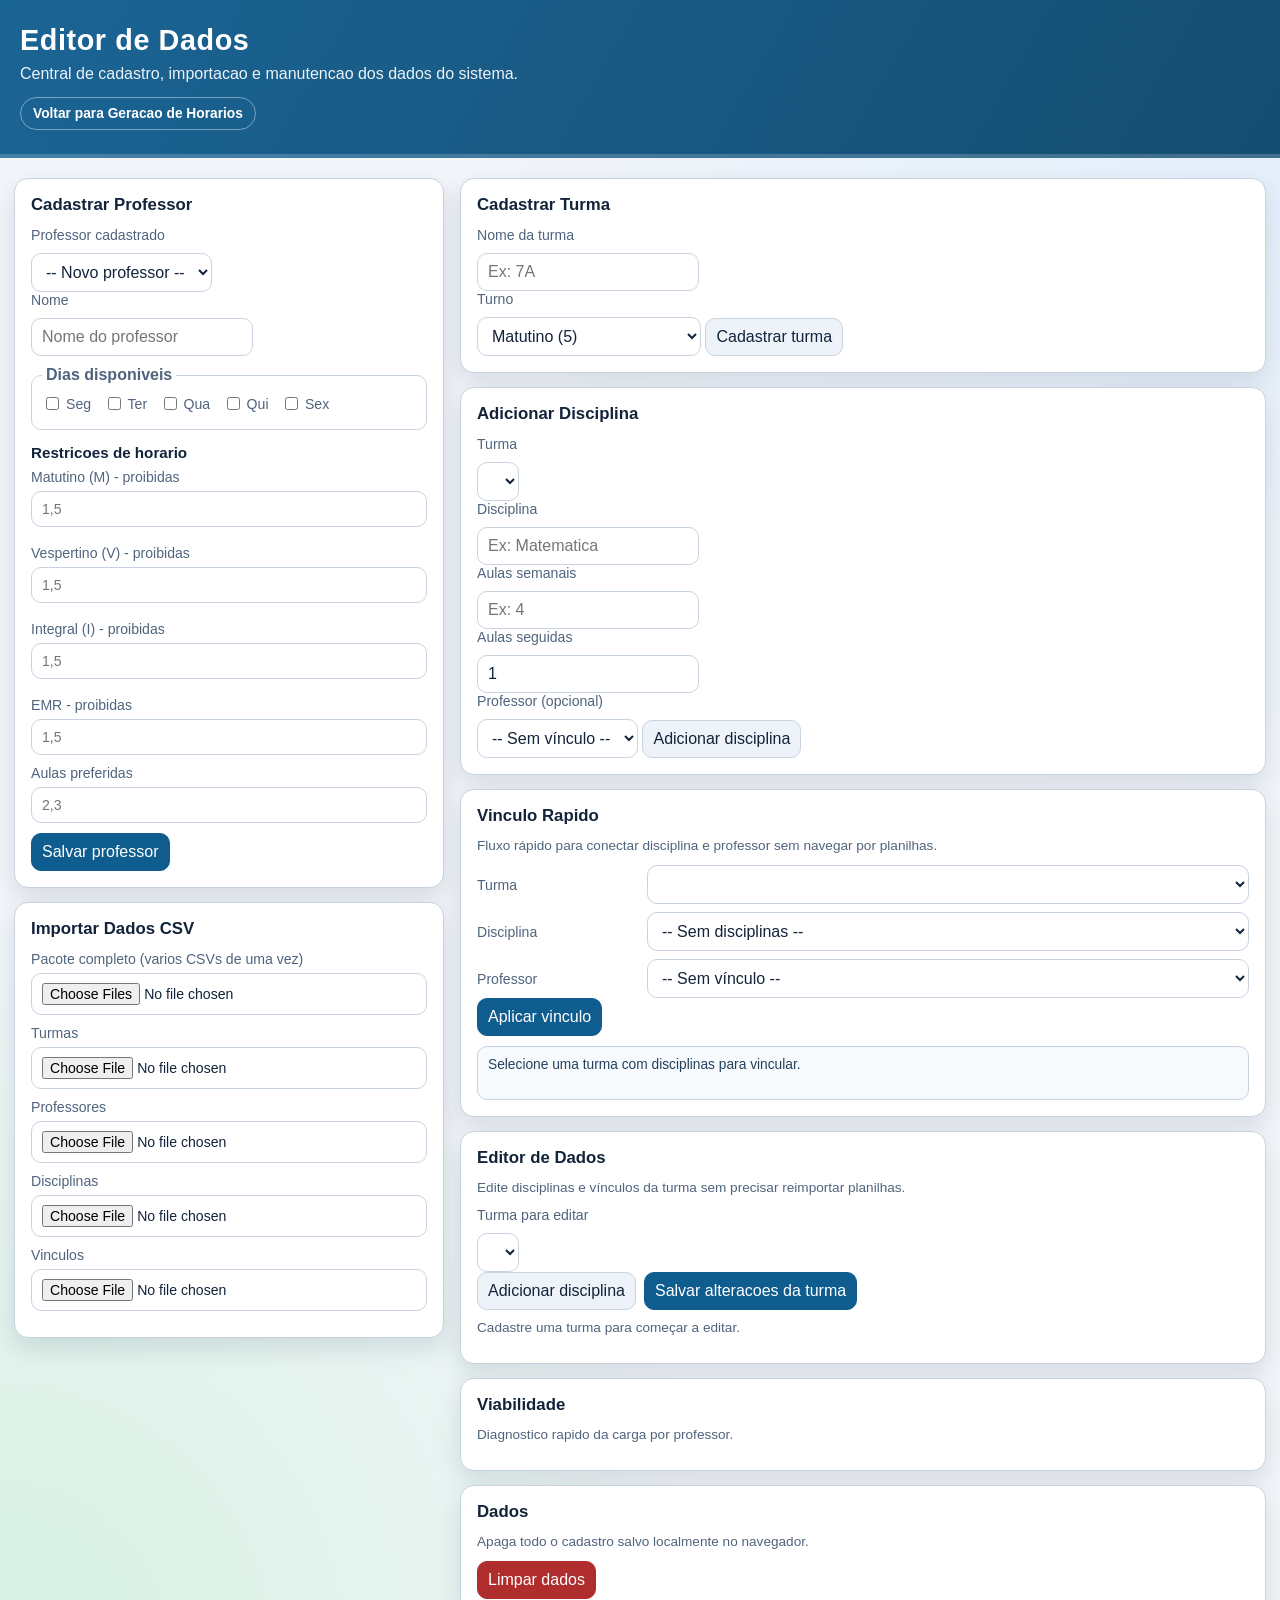
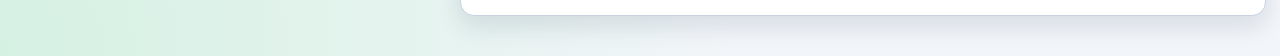
<file: editor.html>
<!DOCTYPE html>
<html lang="pt-BR">

<head>
  <meta charset="UTF-8">
  <meta name="viewport" content="width=device-width, initial-scale=1.0">
  <title>Editor de Dados - Horario Escolar</title>
  <link rel="stylesheet" href="style.css">
</head>

<body>
  <header class="topo">
    <div class="topo-conteudo">
      <h1>Editor de Dados</h1>
      <p>Central de cadastro, importacao e manutencao dos dados do sistema.</p>
      <div class="topo-links">
        <a class="topo-link" href="index.html">Voltar para Geracao de Horarios</a>
      </div>
    </div>
  </header>

  <main class="layout layout-editor">
    <aside class="coluna-config">
      <section class="card">
        <h2>Cadastrar Professor</h2>

        <label for="prof-editar">Professor cadastrado</label>
        <select id="prof-editar" onchange="carregarProfessorParaEdicao()">
          <option value="">-- Novo professor --</option>
        </select>

        <label for="prof-nome">Nome</label>
        <input id="prof-nome" placeholder="Nome do professor">

        <fieldset>
          <legend>Dias disponiveis</legend>
          <label><input type="checkbox" name="prof-dias" value="Seg">Seg</label>
          <label><input type="checkbox" name="prof-dias" value="Ter">Ter</label>
          <label><input type="checkbox" name="prof-dias" value="Qua">Qua</label>
          <label><input type="checkbox" name="prof-dias" value="Qui">Qui</label>
          <label><input type="checkbox" name="prof-dias" value="Sex">Sex</label>
        </fieldset>

        <h3>Restricoes de horario</h3>
        <div class="grid-turnos">
          <label>
            Matutino (M) - proibidas
            <input id="prof-proibidas-m" placeholder="1,5">
          </label>
          <label>
            Vespertino (V) - proibidas
            <input id="prof-proibidas-v" placeholder="1,5">
          </label>
          <label>
            Integral (I) - proibidas
            <input id="prof-proibidas-i" placeholder="1,5">
          </label>
          <label>
            EMR - proibidas
            <input id="prof-proibidas-emr" placeholder="1,5">
          </label>
        </div>

        <label>
          Aulas preferidas
          <input id="prof-aulas-preferidas" placeholder="2,3">
        </label>

        <button class="btn-principal" onclick="salvarProfessor()">Salvar professor</button>
      </section>

      <section class="card">
        <h2>Importar Dados CSV</h2>

        <label>
          Pacote completo (varios CSVs de uma vez)
          <input type="file" accept=".csv" multiple onchange="importarPacoteCSV(this)">
        </label>

        <label>
          Turmas
          <input type="file" accept=".csv" onchange="importarCSV('turmas', this)">
        </label>

        <label>
          Professores
          <input type="file" accept=".csv" onchange="importarCSV('professores', this)">
        </label>

        <label>
          Disciplinas
          <input type="file" accept=".csv" onchange="importarCSV('disciplinas', this)">
        </label>

        <label>
          Vinculos
          <input type="file" accept=".csv" onchange="importarCSV('vinculos', this)">
        </label>
      </section>
    </aside>

    <section class="coluna-acoes">
      <section class="card">
        <h2>Cadastrar Turma</h2>
        <label for="turma-nome">Nome da turma</label>
        <input id="turma-nome" placeholder="Ex: 7A">

        <label for="turma-turno">Turno</label>
        <select id="turma-turno">
          <option value="M">Matutino (5)</option>
          <option value="V">Vespertino (5)</option>
          <option value="I">Integral (8)</option>
          <option value="EMR">Ensino Medio Regular (6)</option>
        </select>

        <button onclick="cadastrarTurma()">Cadastrar turma</button>
      </section>

      <section class="card">
        <h2>Adicionar Disciplina</h2>
        <label for="disc-turma">Turma</label>
        <select id="disc-turma"></select>

        <label for="disc-nome">Disciplina</label>
        <input id="disc-nome" placeholder="Ex: Matematica">

        <label for="disc-aulas">Aulas semanais</label>
        <input id="disc-aulas" type="number" min="1" placeholder="Ex: 4">

        <label for="disc-agrupamento">Aulas seguidas</label>
        <input id="disc-agrupamento" type="number" value="1" min="1" placeholder="1">

        <label for="disc-professor">Professor (opcional)</label>
        <select id="disc-professor"></select>

        <button onclick="adicionarDisciplina()">Adicionar disciplina</button>
      </section>

      <section class="card">
        <h2>Vinculo Rapido</h2>
        <p class="nota-curta">Fluxo rápido para conectar disciplina e professor sem navegar por planilhas.</p>

        <div class="vinculo-grid">
          <label for="vinculo-turma">Turma</label>
          <select id="vinculo-turma" onchange="atualizarVinculoRapidoDisciplinas()"></select>

          <label for="vinculo-disciplina">Disciplina</label>
          <select id="vinculo-disciplina" onchange="atualizarStatusVinculoRapido()"></select>

          <label for="vinculo-professor">Professor</label>
          <select id="vinculo-professor"></select>
        </div>

        <div class="editor-toolbar">
          <button type="button" class="btn-principal" onclick="aplicarVinculoRapido()">Aplicar vinculo</button>
        </div>

        <div id="vinculo-estado" class="painel-feedback">Vinculo atual: sem professor.</div>
      </section>

      <section class="card">
        <h2>Editor de Dados</h2>
        <p class="nota-curta">Edite disciplinas e vínculos da turma sem precisar reimportar planilhas.</p>

        <label for="editor-turma">Turma para editar</label>
        <select id="editor-turma" onchange="carregarEditorTurma()"></select>

        <div class="editor-toolbar">
          <button type="button" onclick="adicionarLinhaEditorDisciplina()">Adicionar disciplina</button>
          <button type="button" class="btn-principal" onclick="salvarEditorTurma()">Salvar alteracoes da turma</button>
        </div>

        <div id="editor-disciplinas"></div>
      </section>

      <section class="card">
        <h2>Viabilidade</h2>
        <p class="nota-curta">Diagnostico rapido da carga por professor.</p>
        <div id="medidor"></div>
      </section>

      <section class="card">
        <h2>Dados</h2>
        <p class="nota-curta">Apaga todo o cadastro salvo localmente no navegador.</p>
        <button onclick="limparDados()" class="perigo">Limpar dados</button>
      </section>
    </section>
  </main>

  <script src="script.js"></script>
</body>

</html>
</file>
<file: style.css>
:root {
  --bg: #f2f5f9;
  --bg-strong: #dde6f2;
  --card: #ffffff;
  --text: #12233a;
  --muted: #50647d;
  --line: #c8d3e0;
  --primary: #0f5d8f;
  --primary-strong: #0a4569;
  --danger: #af2d2d;
  --shadow: 0 10px 24px rgba(16, 44, 73, 0.12);
}

* {
  box-sizing: border-box;
}

body {
  margin: 0;
  font-family: "Sora", "Avenir Next", "Segoe UI", sans-serif;
  background:
    radial-gradient(circle at top right, #e0eefb 0, transparent 40%),
    radial-gradient(circle at bottom left, #d5f1e2 0, transparent 35%),
    var(--bg);
  color: var(--text);
}

.topo {
  background:
    linear-gradient(120deg, rgba(15, 93, 143, 0.95), rgba(10, 69, 105, 0.95));
  color: #fff;
  border-bottom: 4px solid rgba(255, 255, 255, 0.18);
}

.topo-conteudo {
  max-width: 1400px;
  margin: 0 auto;
  padding: 24px 20px;
}

.topo h1 {
  margin: 0;
  font-size: 1.8rem;
  letter-spacing: 0.02em;
}

.topo p {
  margin: 8px 0 0;
  color: rgba(255, 255, 255, 0.92);
}

.topo-links {
  margin-top: 14px;
  display: flex;
  flex-wrap: wrap;
  gap: 8px;
}

.topo-link {
  display: inline-flex;
  align-items: center;
  gap: 6px;
  padding: 8px 12px;
  border-radius: 999px;
  border: 1px solid rgba(255, 255, 255, 0.42);
  color: #fff;
  text-decoration: none;
  font-size: 0.86rem;
  font-weight: 600;
  transition: background-color 0.14s ease, border-color 0.14s ease;
}

.topo-link:hover {
  background: rgba(255, 255, 255, 0.12);
  border-color: rgba(255, 255, 255, 0.6);
}

.layout {
  max-width: 1400px;
  margin: 20px auto;
  padding: 0 14px 20px;
  display: grid;
  grid-template-columns: minmax(320px, 420px) minmax(0, 1fr);
  grid-template-areas:
    "config acoes"
    "grade grade";
  gap: 16px;
}

.layout-index {
  grid-template-columns: minmax(250px, 320px) minmax(0, 1fr);
}

.layout-editor {
  grid-template-columns: minmax(320px, 430px) minmax(0, 1fr);
  grid-template-areas: "config acoes";
}

.coluna-config,
.coluna-acoes,
.grade-full {
  display: flex;
  flex-direction: column;
  gap: 14px;
}

.coluna-config {
  grid-area: config;
}

.coluna-acoes {
  grid-area: acoes;
}

.grade-full {
  grid-area: grade;
  min-width: 0;
}

.card {
  background: var(--card);
  border: 1px solid var(--line);
  border-radius: 14px;
  box-shadow: var(--shadow);
  padding: 16px;
}

h2 {
  margin: 0 0 12px;
  font-size: 1.05rem;
}

h3 {
  margin: 14px 0 8px;
  font-size: 0.95rem;
}

label {
  display: grid;
  gap: 6px;
  margin-bottom: 10px;
  color: var(--muted);
  font-size: 0.88rem;
}

input,
select,
button {
  border: 1px solid var(--line);
  border-radius: 10px;
  padding: 9px 10px;
  font: inherit;
}

input,
select {
  background: #fff;
  color: var(--text);
}

input:focus,
select:focus {
  outline: 2px solid rgba(15, 93, 143, 0.2);
  border-color: var(--primary);
}

fieldset {
  border: 1px solid var(--line);
  border-radius: 10px;
  margin: 10px 0;
  padding: 10px;
}

fieldset legend {
  color: var(--muted);
  font-weight: 600;
  padding: 0 4px;
}

fieldset label {
  display: inline-flex;
  align-items: center;
  gap: 4px;
  margin: 0 8px 6px 0;
}

button {
  background: #edf3f8;
  color: var(--text);
  cursor: pointer;
  transition: transform 0.14s ease, background-color 0.14s ease;
}

button:hover {
  transform: translateY(-1px);
  background: #dfeaf5;
}

.botao-link {
  display: inline-flex;
  align-items: center;
  justify-content: center;
  text-decoration: none;
  border: 1px solid var(--line);
  border-radius: 10px;
  padding: 9px 10px;
  font: inherit;
  transition: transform 0.14s ease, background-color 0.14s ease;
}

.botao-link:hover {
  transform: translateY(-1px);
  background: #dfeaf5;
}

.btn-principal {
  background: var(--primary);
  border-color: var(--primary);
  color: #fff;
}

.btn-principal:hover {
  background: var(--primary-strong);
}

.botao-link.btn-principal {
  color: #fff;
}

button.perigo {
  background: var(--danger);
  border-color: var(--danger);
  color: #fff;
}

button.perigo:hover {
  background: #892020;
}

.grid-turnos {
  display: grid;
  gap: 8px;
}

.nota-curta {
  margin: 0 0 12px;
  color: var(--muted);
  font-size: 0.85rem;
}

.editor-toolbar {
  display: flex;
  flex-wrap: wrap;
  gap: 8px;
  margin-bottom: 10px;
}

.vinculo-grid {
  display: grid;
  grid-template-columns: minmax(110px, 160px) minmax(0, 1fr);
  gap: 8px 10px;
  align-items: center;
}

.vinculo-grid label {
  margin: 0;
}

.vinculo-grid select {
  width: 100%;
}

.editor-scroll {
  overflow-x: auto;
}

.editor-table {
  width: 100%;
  min-width: 720px;
  border-collapse: collapse;
  margin-bottom: 0;
}

.editor-table th,
.editor-table td {
  border: 1px solid var(--line);
  padding: 6px;
  text-align: left;
  vertical-align: middle;
}

.editor-table th {
  background: #eef3f9;
  white-space: nowrap;
}

.editor-table input,
.editor-table select {
  width: 100%;
  min-width: 0;
  margin: 0;
  padding: 6px 8px;
}

.editor-centro {
  text-align: center !important;
}

.card-geracao {
  border-top: 5px solid var(--primary);
}

.aviso-turno {
  margin: 0 0 10px;
  padding: 8px 10px;
  border: 1px solid #b7d3ea;
  border-radius: 10px;
  background: #edf5fc;
  color: #0f4468;
  font-size: 0.86rem;
}

.linha-controles {
  display: flex;
  flex-wrap: wrap;
  align-items: center;
  gap: 8px;
}

.linha-controles label {
  margin: 0;
  font-weight: 600;
}

.linha-controles input {
  width: 150px;
}

.painel-feedback {
  margin-top: 10px;
  border: 1px solid var(--line);
  background: #f7fafd;
  border-radius: 10px;
  padding: 10px;
  min-height: 54px;
  white-space: pre-line;
  color: #23405d;
  font-size: 0.86rem;
}

.painel-falhas-ativo {
  border-color: #efb2b2;
  background: #fff3f3;
  color: #752323;
}

.acoes-grade {
  display: flex;
  gap: 8px;
  flex-wrap: wrap;
  margin-bottom: 10px;
}

.horarioFull {
  display: flex;
  align-items: flex-start;
  gap: 16px;
  min-width: 0;
}

#horarios {
  flex: 1;
  min-width: 0;
  overflow-x: auto;
  overflow-y: hidden;
  padding-bottom: 8px;
}

#horarios .pagina-turma {
  min-width: 960px;
}

.naoalocadas {
  position: sticky;
  top: 16px;
  width: 290px;
  max-height: calc(100vh - 32px);
  overflow-y: auto;
  border-right: 1px solid var(--line);
  padding-right: 12px;
}

.naoalocadas h2 {
  font-size: 0.95rem;
}

.ordenacao-naoalocadas {
  display: grid;
  grid-template-columns: repeat(3, minmax(0, 1fr));
  gap: 6px;
  margin-bottom: 10px;
}

.ordenacao-btn {
  padding: 6px 8px;
  font-size: 0.78rem;
  line-height: 1.2;
}

.ordenacao-btn.ativo {
  background: var(--primary);
  border-color: var(--primary);
  color: #fff;
}

.medidor-item {
  padding: 10px;
  margin-bottom: 8px;
  border-radius: 8px;
  color: #fff;
}

.verde {
  background: #24a066;
}

.amarelo {
  background: #e9b949;
  color: #2a220b;
}

.vermelho {
  background: #c64040;
}

table {
  width: 100%;
  border-collapse: collapse;
  margin-bottom: 20px;
}

th,
td {
  border: 1px solid #4d6178;
  padding: 6px;
  text-align: center;
}

th {
  background: #dce6f2;
}

.tabela-horario {
  border-collapse: collapse;
  width: 100%;
  table-layout: fixed;
}

.tabela-horario th,
.tabela-horario td {
  border: 1px solid #4d6178;
  padding: 4px;
  font-size: 11px;
  text-align: center;
  word-wrap: break-word;
}

.pagina-turma {
  width: 100%;
}

.pagina-turma h3 {
  margin: 0 0 8px;
}

.pagina-turma table {
  width: 100%;
  table-layout: fixed;
}

.clicavel {
  cursor: pointer;
}

td.vazio {
  background: #f7f8fa;
  border: 2px dashed #bcc9d8;
}

td.alocada {
  cursor: grab;
  transition: opacity 0.18s ease, filter 0.18s ease, box-shadow 0.18s ease;
}

td.alocada:active {
  cursor: grabbing;
}

td.conflito {
  position: relative;
  background-color: #ffdfdf;
  border: 2px solid #cc2f2f;
}

td.alocacao-manual {
  box-shadow: inset 0 0 0 2px rgba(15, 93, 143, 0.35);
}

td.conflito-manual {
  background-color: #ffe8c6;
  border: 2px solid #db8a00;
}

td.conflito small {
  font-weight: 700;
}

td.conflito::after {
  content: "!";
  position: absolute;
  top: 2px;
  right: 4px;
  font-size: 12px;
  font-weight: 700;
  color: #9f1f1f;
}

td.conflito-manual::after {
  content: "M";
  color: #9b5e00;
}

.bloco-aula {
  background: #e3f2fd;
  border: 1px solid #90caf9;
  padding: 8px;
  margin-bottom: 6px;
  cursor: grab;
  border-radius: 6px;
}

/* 16 cores para destaque de professor */
.destaque-0  { background-color: #ffeaa7; }
.destaque-1  { background-color: #a29bfe; }
.destaque-2  { background-color: #81ecec; }
.destaque-3  { background-color: #fab1a0; }
.destaque-4  { background-color: #55efc4; }
.destaque-5  { background-color: #fdcb6e; }
.destaque-6  { background-color: #74b9ff; }
.destaque-7  { background-color: #ff7675; }
.destaque-8  { background-color: #00b894; }
.destaque-9  { background-color: #e84393; }
.destaque-10 { background-color: #6c5ce7; }
.destaque-11 { background-color: #0984e3; }
.destaque-12 { background-color: #d63031; }
.destaque-13 { background-color: #e17055; }
.destaque-14 { background-color: #00cec9; }
.destaque-15 { background-color: #636e72; }

.destaque-borda {
  box-shadow: inset 0 0 0 2px rgba(0, 0, 0, 0.45);
}

#horarios.filtro-professor-ativo td.alocada.fora-foco-professor {
  opacity: 0.08;
  filter: grayscale(1);
}

#horarios.filtro-professor-ativo td.alocada.foco-professor {
  opacity: 1;
  filter: none;
  box-shadow: inset 0 0 0 2px rgba(15, 93, 143, 0.55);
}

#horarios.filtro-professor-ativo td.alocada.fora-foco-professor::after {
  display: none;
}

@media (max-width: 1120px) {
  .layout {
    grid-template-columns: 1fr;
    grid-template-areas:
      "acoes"
      "grade"
      "config";
  }

  .naoalocadas {
    width: 100%;
    position: static;
    max-height: none;
    border-right: 0;
    border-top: 1px solid var(--line);
    margin-top: 10px;
    padding: 10px 0 0;
  }

  .horarioFull {
    flex-direction: column;
  }

  #horarios .pagina-turma {
    min-width: 0;
  }
}

@media print {
  body {
    background: #fff;
  }

  .topo,
  .coluna-config,
  .acoes-grade,
  .card-geracao,
  .naoalocadas {
    display: none !important;
  }

  .layout {
    max-width: none;
    margin: 0;
    padding: 0;
    display: block;
  }

  .card {
    box-shadow: none;
    border: 0;
    padding: 0;
  }
}
</file>
